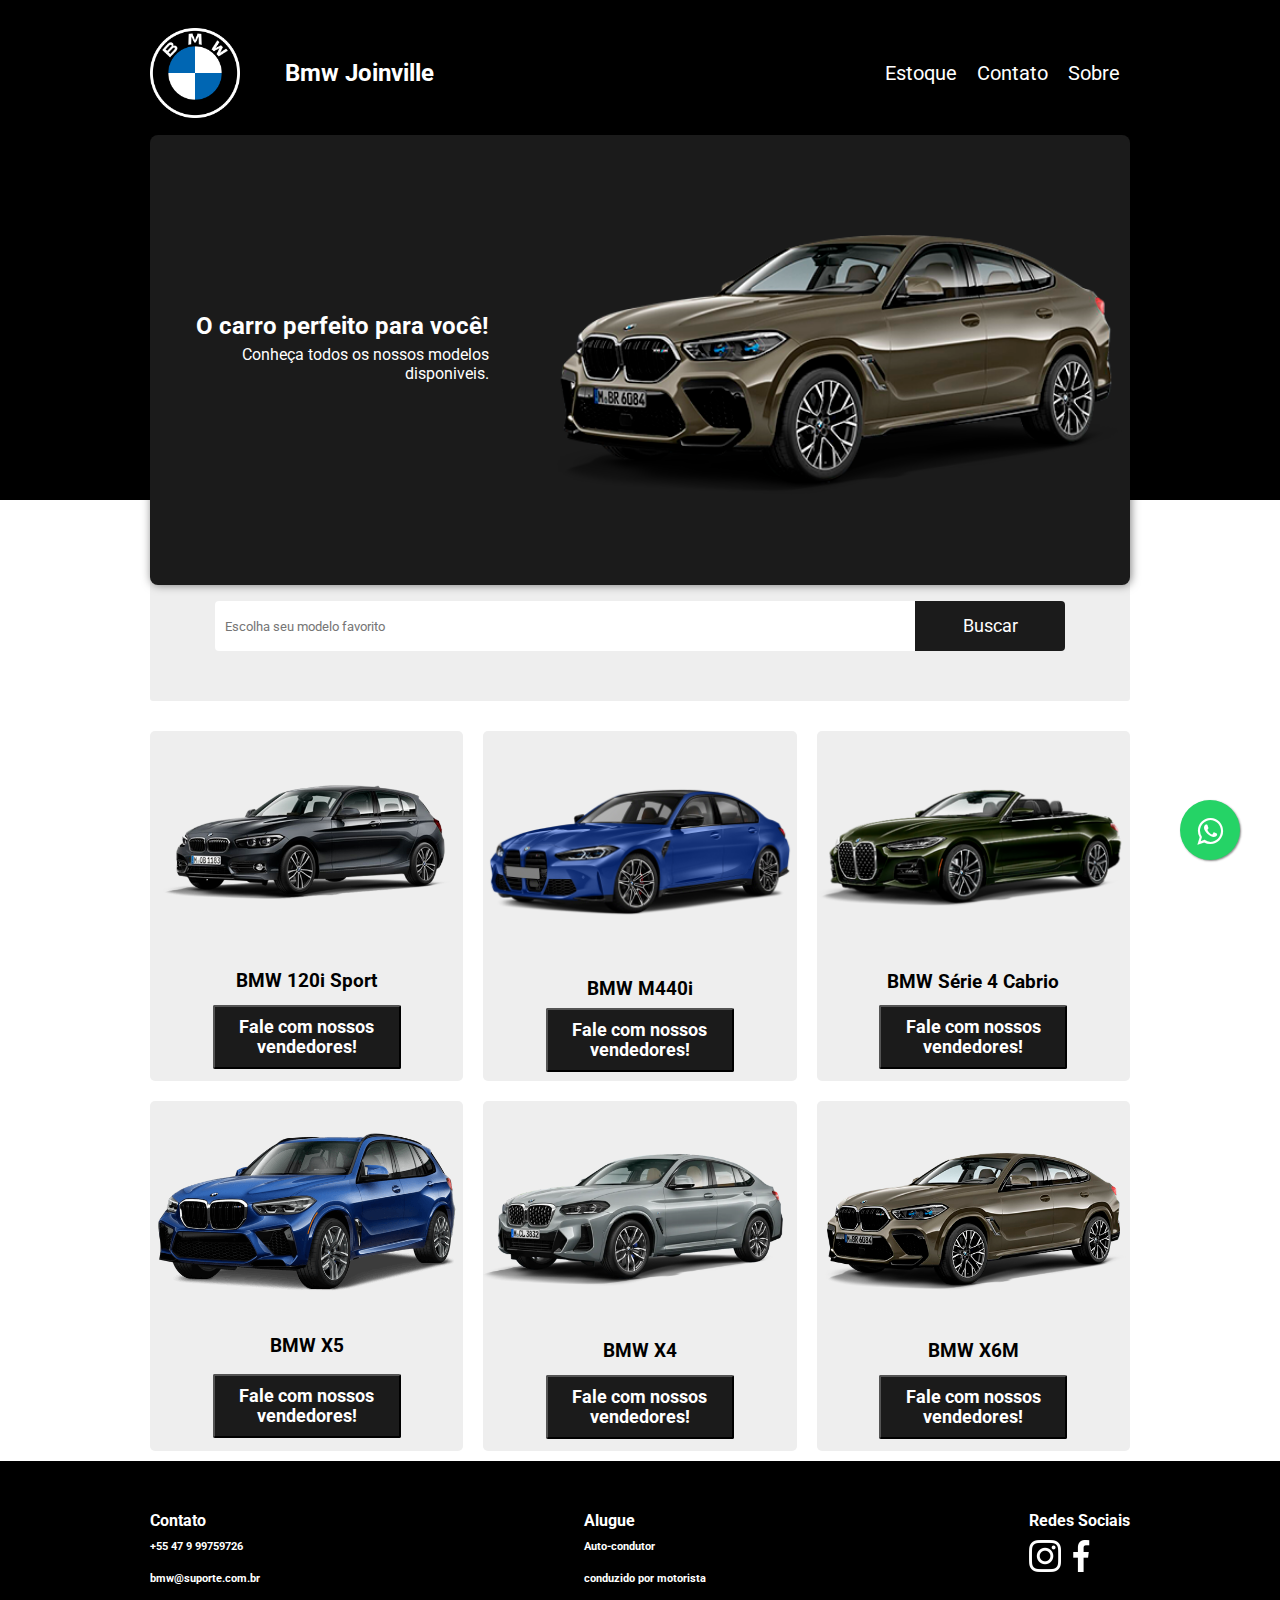
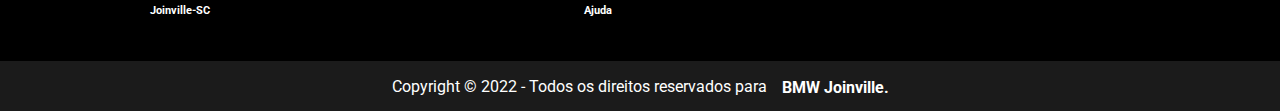
<file: webSite/index.html>
<!DOCTYPE html>
<html lang="en">

<head>
  <meta charset="UTF-8" />
  <meta http-equiv="X-UA-Compatible" content="IE=edge" />
  <meta name="viewport" content="width=device-width, initial-scale=1.0" />
  <title>Bmw joinville</title>
  <link rel="stylesheet" href="CSS_WebSite/styles.css" />
</head>

<body>
  <header>
    <div class="content">
      <nav>
        <img src="imgLogin/Logo BMW.png" alt="" width="90" height="90">
        <div class="navbar">
          <h2>Bmw Joinville</h2>
        </div>
        <div class="brand">
        </div>
        <ul>
          <li><a class="brand" href="#estoque">Estoque</a></li>
          <li><a class="brand" href="#contato">Contato</a></li>
          <li><a class="brand" href="sobre.html">Sobre</a></li>
        </ul>
      </nav>
      <div class="header-block">
        <div class="text">
          <h2>O carro perfeito para você!</h2>
          <p>
            Conheça todos os nossos modelos disponiveis.
          </p>
        </div>
        <img src="images/BMW X6 M Competition.png" alt="Car"/>
      </div>
    </div>
  </header>

  <section class="estoque" id="estoque">
    <div class="content">
      <div class="title-wrapper-estoque">
        <p>Find what you want</p>
        <h3>estoque</h3>
      </div>
      <div class="filter-card">
        <input type="text" class="search-input" placeholder="Escolha seu modelo favorito" />
        <button class="search-button">Buscar</button>
      </div>
      <head>
        <meta charset="UTF-8">
        <title>Botão WhatsApp - Canal TI</title>
        <link rel="stylesheet" href="https://cdnjs.cloudflare.com/ajax/libs/font-awesome/4.5.0/css/font-awesome.min.css">
        <style>
          .whatsapp-link {
            position: fixed;
            width: 60px;
            height: 60px;
            bottom: 40px;
            right: 40px;
            background-color: #25d366;
            color: #fff;
            border-radius: 50px;
            text-align: center;
            font-size: 30px;
            box-shadow: 1px 1px 2px #888;
            z-index: 1000;
          }
       
          .fa-whatsapp {
            margin-top: 16px;
          }
        </style>
      </head>
      <body>
        <a class="whatsapp-link" href="https://web.whatsapp.com/send?phone=5547996557600" target="_blank">
          <i class="fa fa-whatsapp"></i>
        </a>
      </body>
      <div class="card-wrapper">
          <div class="card-item">
            <img src="images/BMW Série 1.png" alt="Car" />
              <h3>
                BMW 120i Sport
              </h3>
                <button type="submit">Fale com nossos vendedores!</button>
          </div>

          <div class="card-item">
            <img src="images/BMW Série 3.png" alt="Car" />
              <h3>
                BMW M440i
              </h3>
                <button type="submit">Fale com nossos vendedores!</button>
          </div>

          <div class="card-item">
            <img src="images/BMW Série 4 Cabrio.jpg" alt="Car" />
              <h3>
                BMW Série 4 Cabrio
              </h3>
                <button type="submit">Fale com nossos vendedores!</button>
          </div>

          <div class="card-item">
            <img src="images/BMW X5.png" alt="Car" />
              <h3>
                BMW X5
              </h3>
                <button type="submit">Fale com nossos vendedores!</button>
          </div>

          <div class="card-item">
            <img src="images/BMW X4.png" alt="Car" />
              <h3>
                BMW X4
              </h3>
                <button type="submit">Fale com nossos vendedores!</button>
          </div>

          <div class="card-item">
            <img src="images/BMW X6 M Competition.png" alt="Car" />
              <h3>
                BMW X6M
              </h3>
                <button type="submit">Fale com nossos vendedores!</button>
          </div>
      </div>
    </div>
  </section>


  <footer>
    <div class="main">
      <div class="content footer-links">
        <div class="footer-contact" id="contato" >
          <h4>Contato</h4>
          <h6>+55 47 9 99759726</h6>
          <br>
          <h6>bmw@suporte.com.br</h6>
          <br>
          <h6>Joinville-SC</h6>
        </div>
        <div class="footer-rental">
          <h4>Alugue</h4>
          <h6>Auto-condutor</h6>
          <br>
          <h6>conduzido por motorista</h6>
          <br>
          <h6>Ajuda</h6>
        </div>
        <div class="footer-social">
          <h4>Redes Sociais</h4>
          <div class="social-icons">
            <img src="images/instagram.png" alt="Instagram" />
            <img src="images/facebook.png" alt="Facebook" />
          </div>
        </div>
      </div>
    </div>
    <div class="last">Copyright &copy; 2022 - Todos os direitos reservados para <strong>ﾠBMW Joinville.</strong></div>
  </footer>
</body>

</html>
</file>
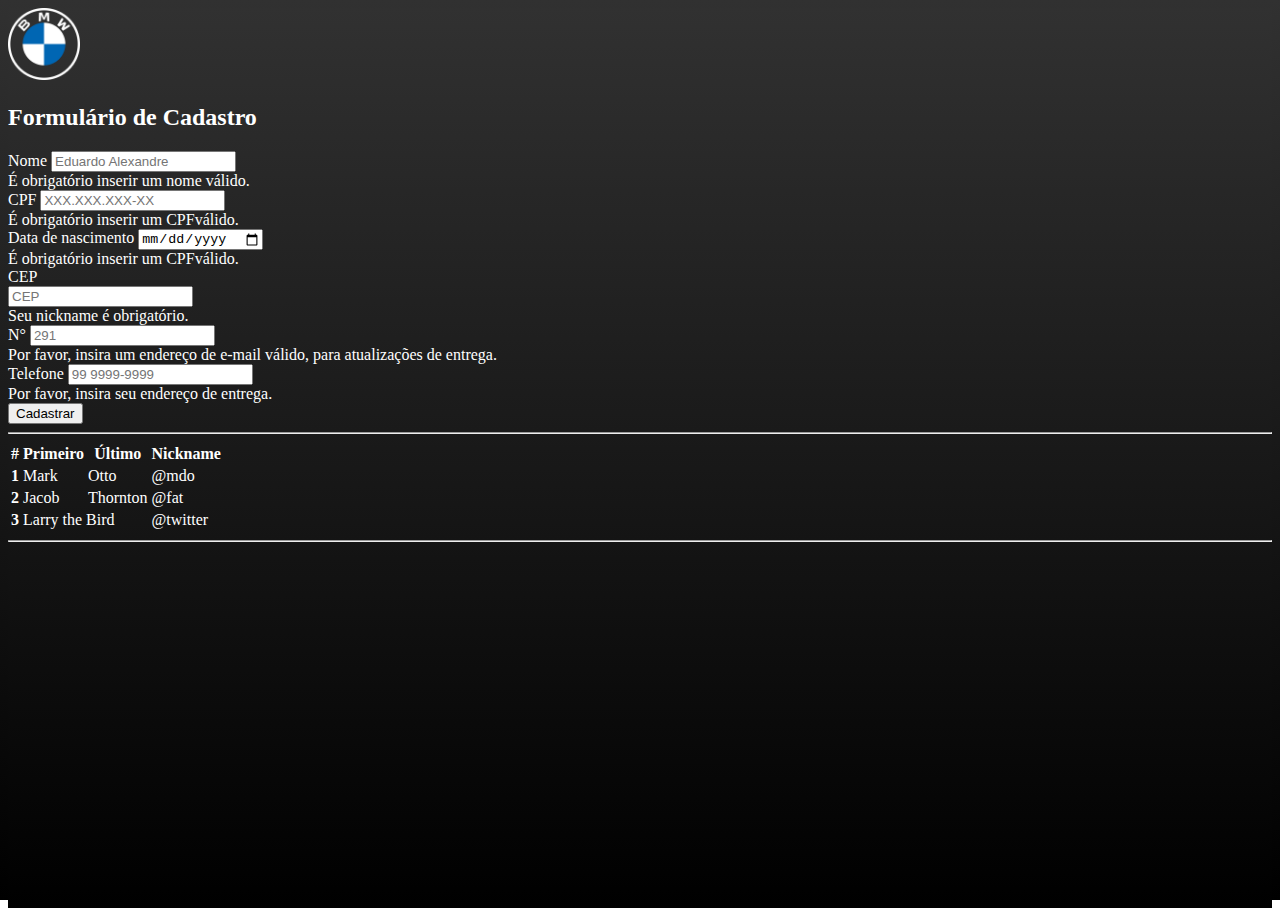
<file: cadastroCliente.html>
<!doctype html>
<html lang="pt-br">
  <head>
    <meta charset="utf-8">
    <meta name="viewport" content="width=device-width, initial-scale=1">
    <link href="https://cdn.jsdelivr.net/npm/bootstrap@5.1.3/dist/css/bootstrap.min.css" rel="stylesheet" integrity="sha384-1BmE4kWBq78iYhFldvKuhfTAU6auU8tT94WrHftjDbrCEXSU1oBoqyl2QvZ6jIW3" crossorigin="anonymous">
    <link rel="stylesheet" href="css/style.css">
    <title>Cadastro de clientes</title>
  </head>
  <body>
      
    <div class="container" >
      <div ></div>
        <div class="py-5 text-left">
          <img class="d-block mx-auto mb-4" src="imgLogin/Logo BMW.png" alt="" width="72" height="72">
          <h2>Formulário de Cadastro</h2>
        </div>
  
        <div class="row">

          <div class="col-md-12 order-md-1">
            <form class="needs-validation" novalidate>
              <div class="row">
                <div class="col-md-4 mb-3">
                  <label for="primeiroNome">Nome</label>
                  <input type="text" class="form-control" id="primeiroNome" placeholder="Eduardo Alexandre" value="" required>
                  <div class="invalid-feedback">
                    É obrigatório inserir um nome válido.
                  </div>
                </div>
                <div class="col-md-4 mb-3">
                  <label for="sobrenome">CPF</label>
                  <input type="number" class="form-control" id="CPF" placeholder="XXX.XXX.XXX-XX" value="" required>
                  <div class="invalid-feedback">
                    É obrigatório inserir um CPFválido.
                  </div>
                </div>
                <div class="col-md-4 mb-3">
                  <label for="sobrenome">Data de nascimento</label>
                  <input type="date" class="form-control" id="CPF"  value="" required>
                  <div class="invalid-feedback">
                    É obrigatório inserir um CPFválido.
                  </div>
                </div>
              </div>
  
              <div class="mb-3">
                <label for="nickname">CEP</label>
                <div class="input-group">
                  <input type="text" class="form-control" id="CEP" placeholder="CEP" required>
                  <div class="invalid-feedback" style="width: 100%;">
                    Seu nickname é obrigatório.
                  </div>
                </div>
              </div>
  
              <div class="mb-3">
                <label for="email">N°</label>
                <input type="email" class="form-control" id="numeroCasa" placeholder="291">
                <div class="invalid-feedback">
                  Por favor, insira um endereço de e-mail válido, para atualizações de entrega.
                </div>
              </div>
  
              <div class="mb-3">
                <label for="endereco">Telefone</label>
                <input type="text" class="form-control" id="telefone" placeholder="99 9999-9999" required>
                <div class="invalid-feedback">
                  Por favor, insira seu endereço de entrega.
                </div>
              </div>
                
              <button class="btn btn-primary btn-lg btn-block" type="submit">Cadastrar</button>
            </form>
              <hr class="mb-4">
              <table class="table table-hover table-dark">
                <thead>
                  <tr>
                    <th scope="col">#</th>
                    <th scope="col">Primeiro</th>
                    <th scope="col">Último</th>
                    <th scope="col">Nickname</th>
                  </tr>
                </thead>
                <tbody>
                  <tr>
                    <th scope="row">1</th>
                    <td>Mark</td>
                    <td>Otto</td>
                    <td>@mdo</td>
                  </tr>
                  <tr>
                    <th scope="row">2</th>
                    <td>Jacob</td>
                    <td>Thornton</td>
                    <td>@fat</td>
                  </tr>
                  <tr>
                    <th scope="row">3</th>
                    <td colspan="2">Larry the Bird</td>
                    <td>@twitter</td>
                  </tr>
                </tbody>
              </table>
              <hr class="mb-4">

          </div>
        </div>  
    </div>
    <script src="https://cdn.jsdelivr.net/npm/bootstrap@5.1.3/dist/js/bootstrap.bundle.min.js" integrity="sha384-ka7Sk0Gln4gmtz2MlQnikT1wXgYsOg+OMhuP+IlRH9sENBO0LRn5q+8nbTov4+1p" crossorigin="anonymous"></script>


  </body>
</html>
</file>
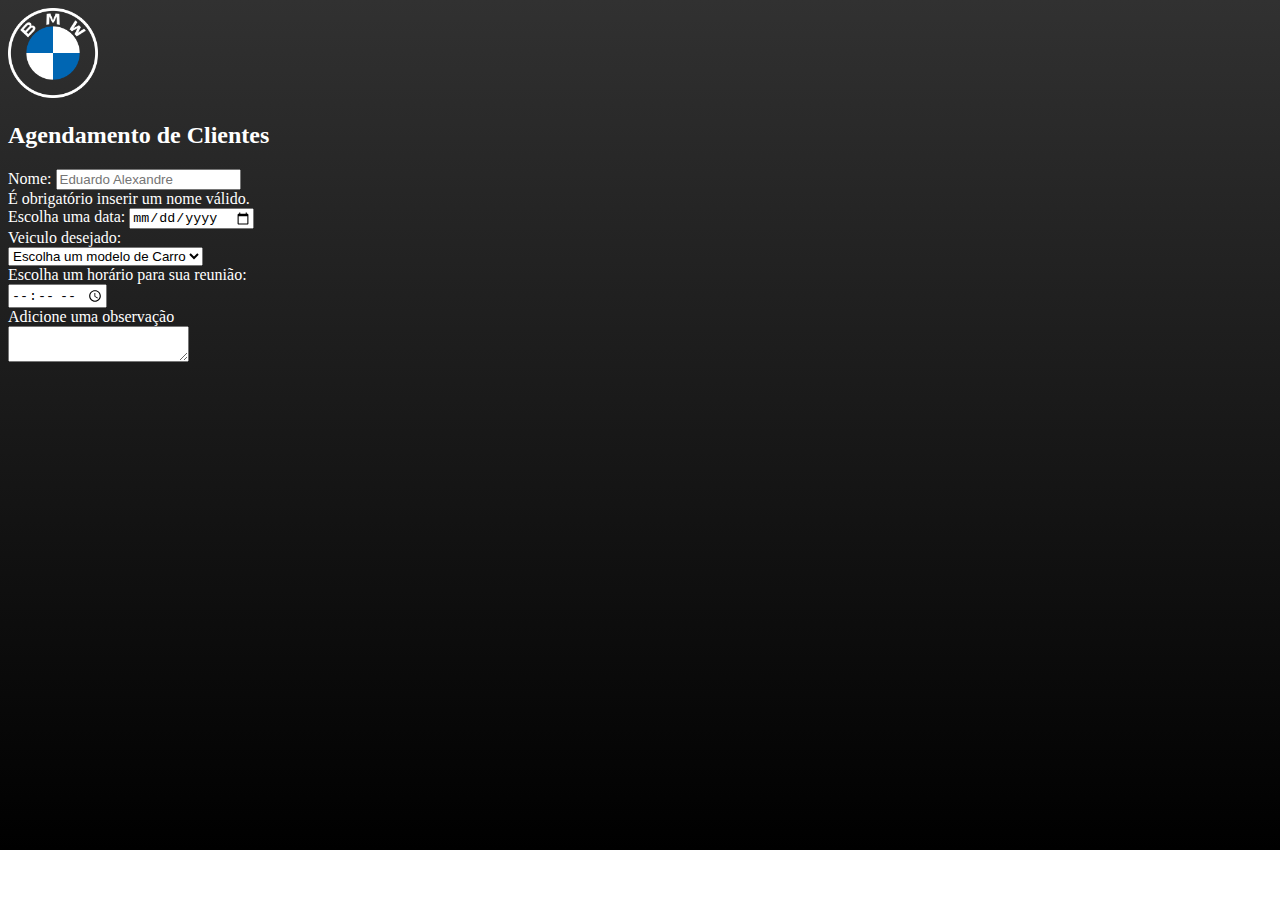
<file: tela principal/telaAgendamento.html>
<!doctype html>
<html lang="pt-br">

<head>
  <meta charset="utf-8">
  <meta name="viewport" content="width=device-width, initial-scale=1">
  <link href="https://cdn.jsdelivr.net/npm/bootstrap@5.1.3/dist/css/bootstrap.min.css" rel="stylesheet"
    integrity="sha384-1BmE4kWBq78iYhFldvKuhfTAU6auU8tT94WrHftjDbrCEXSU1oBoqyl2QvZ6jIW3" crossorigin="anonymous">
  <link rel="stylesheet" href="../CSS/telaAgendamento.css">
  <title>Cadastro de clientes</title>
</head>

<body>

  <div class="container">
    <div></div>
    <div class="py-5 text-left text-white">
      <img class="d-block mx-auto mb-3" src="../imgLogin/Logo BMW.png" alt="" width="90" height="90">
      <h2>Agendamento de Clientes</h2>
    </div>

    <div class="row">

      <div class="col-md-12 order-md-1">
        <form class="needs-validation" novalidate>
          <div class="row">
            <div class="col-md-4 mb-3" style="width: 100%;">
              <label for="primeiroNome">Nome:</label>
              <input type="text" class="form-control" id="primeiroNome" placeholder="Eduardo Alexandre" value=""
                required>
              <div class="invalid-feedback">
                É obrigatório inserir um nome válido.
              </div>
            </div>

            <div class="col-md-4 mb-3" style="width: 100%;">
              <label for="sobrenome">Escolha uma data:</label>
              <input type="date" class="form-control" value="" required>
            </div>



            <div class="form-row">
              <div class="form-group col-md-4" style="width: 100%;">
                <label for="inputState">Veiculo desejado:</label>
                <br>
                <select class="form-control">
                  <option>Escolha um modelo de Carro</option>
                  <option value="1">BMW Série 1</option>
                  <option value="2">BMW X6 M Competition</option>
                  <option value="3">BMW Série 3 Sedã</option>
                  <option value="4">BMW X5</option>
                  <option value="5">BMW Série 4 Cabrio</option>
                  <option value="6">BMW X4</option>
                  <option value="6">BMW Concept XM</option>
                </select>
              </div>
            </div>

            <div class="col-md-5 mb-3">
              <label for="appt">Escolha um horário para sua reunião:</label>
              <br>
              <input type="time" id="appt" name="appt" min="09:00" max="18:00" required>
            </div>
        </form>

        <div class="obs">
          <label for="exampleFormControlTextarea1">Adicione uma observação</label>
          <br>
          <textarea class="form-control"></textarea>
        </div>
        

      </div>
    </div>
  </div>
  <script src="https://cdn.jsdelivr.net/npm/bootstrap@5.1.3/dist/js/bootstrap.bundle.min.js"
    integrity="sha384-ka7Sk0Gln4gmtz2MlQnikT1wXgYsOg+OMhuP+IlRH9sENBO0LRn5q+8nbTov4+1p"
    crossorigin="anonymous"></script>


</body>

</html>
</file>
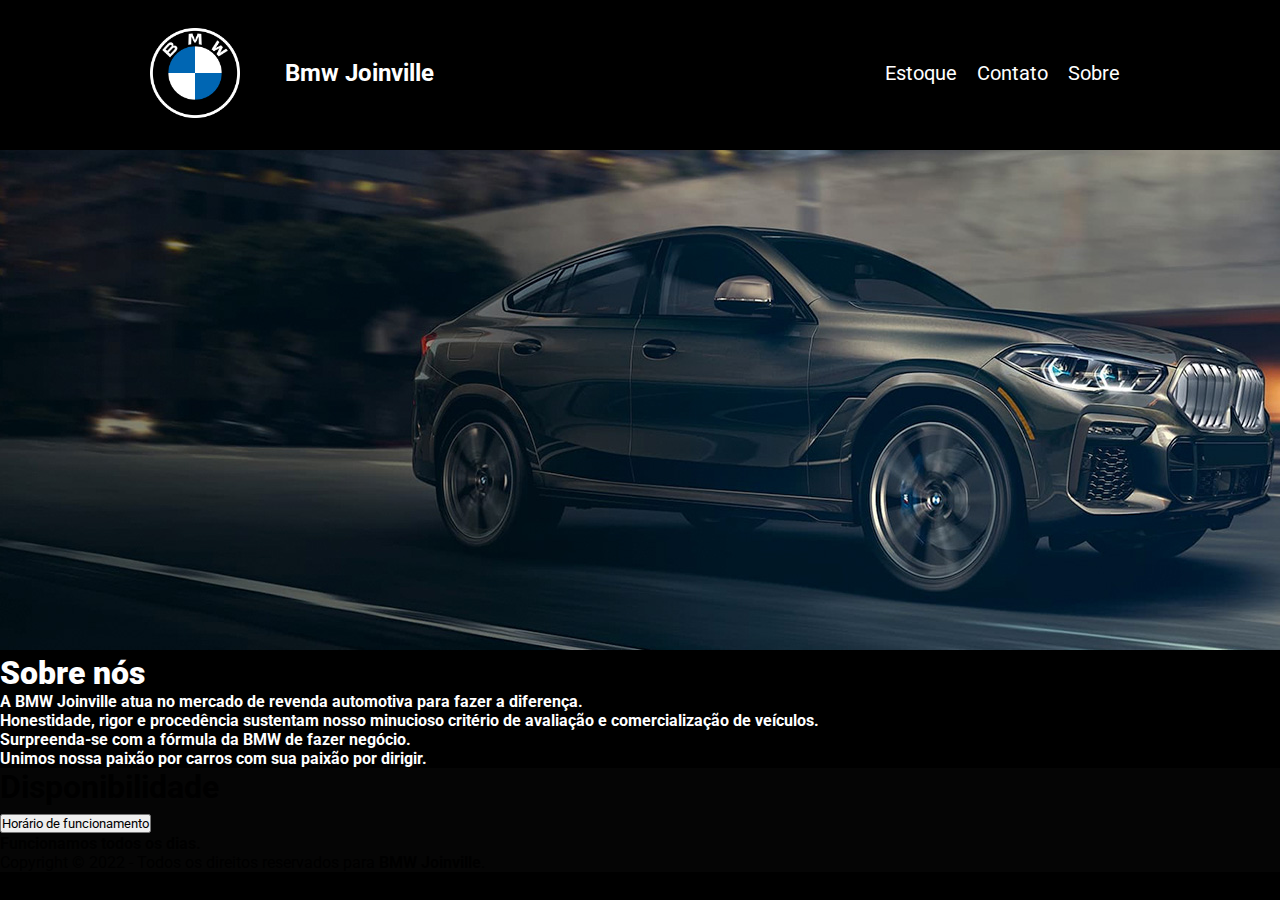
<file: webSite/sobre.html>
<!DOCTYPE html>
<html lang="pt-br">
<head>
    <meta charset="UTF-8">
    <meta http-equiv="X-UA-Compatible" content="IE=edge">
    <meta name="viewport" content="width=device-width, initial-scale=1.0">
    <link href="https://cdn.jsdelivr.net/npm/bootstrap@5.1.3/dist/css/bootstrap.min.css" rel="stylesheet" integrity="sha384-1BmE4kWBq78iYhFldvKuhfTAU6auU8tT94WrHftjDbrCEXSU1oBoqyl2QvZ6jIW3" crossorigin="anonymous">
    <link rel="stylesheet" href="CSS_WebSite/sobre.css">
    <title>Sobre</title>
</head>
<body>
  <header>
    <div class="content">
      <nav>
        <img src="imgLogin/Logo BMW.png" alt="" width="90" height="90">
        <div class="navbar">
          <h2>Bmw Joinville</h2>
        </div>
        <div class="brand">
        </div>
        <ul>
          <li><a class="brand" href="index.html">Estoque</a></li>
          <li><a class="brand" href="index.html">Contato</a></li>
          <li><a class="brand" href="#sobre">Sobre</a></li>
        </ul>
      </nav>
  </header>

<div id="carouselExampleSlidesOnly" class="carousel slide" data-bs-ride="carousel">
  <div class="carousel-inner">
    <div class="carousel-item active">
      <img src="images/2021-BMW-X6-header.jpg" class="d-block w-100" alt="...">
    </div>
  </div>
</div>

<div class="container">
  <div class="py-5 px-5">
    <div class="text-center pb-5">
        <h1 id="sobre"><strong>Sobre nós</strong></h1>
    </div>  
    <div id="sobre">
        <h4>A BMW Joinville atua no mercado de revenda automotiva para fazer a diferença.</h4>
        <h4>Honestidade, rigor e procedência sustentam nosso minucioso critério de avaliação e comercialização de veículos.</h4>
        <h4>Surpreenda-se com a fórmula da BMW de fazer negócio.</h4>
        <h4>Unimos nossa paixão por carros com sua paixão por dirigir.</h4>
    </div>
  </div>
</div>

<!-- sections avisos -->
<section class="py-5">
    <div class="row">
        <div class="col-sm-12 text-white text-center my-3">
            <h1>Disponibilidade</h1>
        </div>
    </div>
    <div class="text-center">
        <div class="row">
            <div class="col-sm-12 bg-dark text-white py-3">
                <div class="accordion" id="accordionPanelsStayOpenExample">
                    <div class="accordion-item text-white bg-dark">
                        <h2 class="accordion-header text-white" id="panelsStayOpen-headingOne">
                        <button class="accordion-button text-white bg-secondary" type="button" data-bs-toggle="collapse" data-bs-target="#panelsStayOpen-collapseOne" aria-expanded="true" aria-controls="panelsStayOpen-collapseOne">
                            Horário de funcionamento
                        </button>
                        </h2>
                        <div id="panelsStayOpen-collapseOne" class="accordion-collapse collapse show" aria-labelledby="panelsStayOpen-headingOne">
                        <div class="accordion-body">
                            <strong>Funcionamos todos os dias.</strong>
                        </div>
                        </div>
                    </div>
                    </div>
                    </div>
                </div>
            </div>
    </div>
</section>

<!-- footer -->
<footer>
    <div class="container-fluid">
        <div class="row">
            <div class="col-sm-12 text-white py-3">
                <p class="mb-0">Copyright &copy; 2022 - Todos os direitos reservados para <strong>BMW Joinville</strong>.</p>
            </div>
        </div>
    </div>
</footer>
</body>
</html>
</file>
<file: css/style.css>
body,html {
    height: 100%;
    background-repeat: no-repeat;
    background-image: linear-gradient(rgb(49, 49, 49), rgb(0, 0, 0));
    color: white;
}
.erro{
    color: white;
}
.erro1{
    padding-top: 50px;
    text-align: center;
    align-items: stretch;
        
}
</file>
<file: CSS/telaAgendamento.css>
body{
    height: 834px;
    width:100%;
    background-repeat: no-repeat;
    background-image: linear-gradient(rgb(49, 49, 49), rgb(0, 0, 0));
    color: white;
}

.btn.btn-lg.btn-primary{
    background-color: aliceblue;
    color: black;
    border-color: aliceblue;
    margin: 5px;
}
</file>
<file: webSite/CSS_WebSite/styles.css>
/* font importing */
@import url("https://fonts.googleapis.com/css2?family=Roboto:wght@400;700&display=swap");

/* reseting css rules */
* {
  margin: 0px;
  padding: 0px;
  box-sizing: border-box;
  outline: none;
  font-family: "Roboto", sans-serif;
}
:root {
  --orange: #000000;
  --blue: #1b1b1b;
  --gray: #eeeeee;
}

html,
body {
  width: 100%;
  overflow-x: hidden;
}

header {
  width: 100%;
  height: 500px;
  background: var(--orange);
}

.content {
  max-width: 1000px;
  min-width: 500px;
  margin: 0 auto;
  display: flex;
  flex-direction: column;
  padding: 10px;
}
.navbar{
  color: white;
  text-align: left;
  width: 500px;
}

nav {
  width: 100%;
  height: 125px;
  display: flex;
  flex-direction: row;
  align-items: center;
  justify-content: space-between;
}

.brand {
  font-size: 20px;
  color: white;
  cursor: pointer;
}

nav ul {
  display: flex;
  flex-direction: row;
}

nav ul li {
  list-style: none;
  padding: 10px;
  cursor: pointer;
}

nav ul li a {
  color: var(--blue);
  text-decoration: none;
}

nav ul li a:hover {
  color: #00285f83;
}

nav ul button {
  border: 1px solid var(--blue);
  background: transparent;
  padding: 8px 40px;
  cursor: pointer;
  margin-left: 30px;
  color: var(--blue);
  font-weight: bold;
  border-radius: 4px;
}

nav ul button:hover {
  transition: background, color 0.6s;
  background: var(--blue);
  color: white;
}

.content .header-block {
  max-width: 1000px;
  min-width: 300px;
  height: 450px;
  background: var(--blue);
  border-radius: 8px;
  box-shadow: 1px 0px 10px 0px rgba(0, 0, 0, 0.5);
  -webkit-box-shadow: 1px 0px 10px 0px rgba(0, 0, 0, 0.5);
  -moz-box-shadow: 1px 0px 10px 0px rgba(0, 0, 0, 0.5);
  position: relative;
  z-index: 10;
  padding: 10px;
}

.header-block img {
  width: 60%;
  position: absolute;
  right: 0%;
  bottom: 5%;
}

.header-block .text {
  position: absolute;
  bottom: 45%;
  left: 6%;
}

.header-block .text h2 {
  color: white;
  margin-bottom: 5px;
  text-align: right;
  transform: translateX(-20px);
  transition: transform 0.5s;
}

.header-block .text p {
  max-width: 300px;
  color: white;
  text-align: right;
  transform: translateX(-20px);
  transition: transform 0.4s;
}

/* Product Catalog */

section .catalog {
  width: 100vw;
  padding: 100px;
}

section .filter-card {
  width: 980px;
  height: 150px;
  background: var(--gray);
  border-radius: 3px;
  margin: 0 auto;
  display: flex;
  flex-direction: row;
  align-items: center;
  justify-content: center;
}

.search-input {
  width: 700px;
  height: 50px;
  border: none;
  border-radius: 4px 0px 0px 4px;
  text-indent: 10px;
}

.search-button {
  width: 150px;
  height: 50px;
  border-radius: 0px 4px 4px 0px;
  border: none;
  background: var(--blue);
  color: white;
  cursor: pointer;
  font-size: 1.1em;
  transition: 0.2s ease;
}

.search-button:hover {
  background: #dedede;
  color: var(--blue);
}

.title-wrapper-catalog {
  margin-top: 200px;
  padding-bottom: 20px;
}

section .card-wrapper {
  max-width: 1000px;
  height: 90%;
  display: grid;
  grid-template-columns: repeat(auto-fill, minmax(270px, 1fr));
  grid-gap: 20px;
  padding-top: 30px;
}

section .card-item {
  height: 350px;
  background: var(--gray);
  border-radius: 5px;
  display: flex;
  flex-direction: column;
  align-items: center;
  justify-content: space-around;
}

.card-content {
  height: 18%;
  display: flex;
  flex-direction: column;
  align-items: center;
  justify-content: space-around;
  display: inline;
}

.card-item img {
  width: 100%;
}

.card-item h4 {
  width: 90%;
}

.card-item p {
  width: 90%;
  font-style: italic;
  color: #4f4f4f70;
}

.card-item button {
  width: 60%;
  padding: 10px;
  background: var(--blue);
  border-radius: 2px;
  color: white;
  font-weight: bold;
  font-size: 1.1em;
  cursor: pointer;
  transition: 0.3s ease;
  margin-bottom: 5px;
  display: block;
}

.card-item button:hover {
  background: #7e7e7e;
  color: var(--blue);
}

/* About */

.about {
  width: 100%;
  height: 100%;
  display: flex;
  align-items: center;
  justify-content: center;
  padding: 50px 10px;
}

.about-content {
  max-width: 1000px;
  min-width: 300px;
  height: 600px;
  background: #dedede3b;
  margin: 0 auto;
  border-radius: 8px;
  z-index: 10;
  padding: 10px;
  display: flex;
  flex-direction: row;
  align-items: center;
  justify-content: space-between;
}

.left {
  width: 25%;
  min-width: 300px;
  height: 100%;
  background: #000000a1;
  border-radius: 8px;
}

.right {
  width: 65%;
  height: 100%;
  display: flex;
  flex-direction: column;
  align-items: flex-start;
  justify-content: flex-start;
  padding-top: 10%;
}

.right h3 {
  text-align: right;
  width: 90%;
  margin-bottom: 20px;
}

.right p {
  max-width: 90%;
  font-size: 1em;
  letter-spacing: 2px;
  text-align: right;
  color: rgba(0, 0, 0, 0.4);
}

/* Features */
.features {
  width: 100%;
  height: 100%;
  background: var(--gray);
  display: flex;
  align-items: center;
  justify-content: center;
  padding: 50px 0px;
}

.title-wrapper-features {
  padding: 20px 0px;
}

.feature-card-block {
  max-width: 1000px;
  min-width: 300px;
  height: 600px;
  background: white;
  margin: 0 auto;
  border-radius: 8px;
  z-index: 10;
  padding: 50px;
  display: grid;
  grid-template-columns: repeat(auto-fill, minmax(420px, 1fr));
  grid-gap: 30px;
}

.feature-card-item {
  max-width: 420px;
  height: 150px;
  display: flex;
  flex-direction: row;
  align-items: center;
  justify-content: space-around;
  border: 1px solid #dedede3b;
  border-radius: 4px;
}

.feature-text-content {
  max-width: 60%;
  margin: 5px;
}

.feature-card-item img {
  width: 64px;
  height: 64px;
}

/* Footer */
footer {
  width: 100%;
  height: 250px;
}

footer .main {
  width: 100%;
  height: 200px;
  background: var(--orange);
  padding: 20px 10px;
}

.footer-links {
  max-width: 1000px;
  min-width: 300px;
  display: flex;
  flex-direction: row;
  justify-content: space-between;
  margin-top: 20px;
}

.footer-company,
.footer-rental,
.footer-contact,
.footer-social {
  color: white;
  height: 100%;
  min-height: 100px;
}

.footer-links h4 {
  margin-bottom: 10px;
}

.footer-links {
  margin-bottom: 8px;
}

.main .footer-social img {
  width: 32px;
  height: 32px;
}

footer .last {
  width: 100%;
  height: 50px;
  background: var(--blue);
  color: white;
  display: flex;
  align-items: center;
  justify-content: center;
}

/* Responsive adjustments */

@media (max-width: 576px) {
  nav ul li {
    display: none;
  }

  .header-block img {
    width: 70%;
    position: absolute;
    right: 16%;
    top: 30%;
  }

  .header-block .text {
    position: absolute;
    bottom: 10%;
    left: 15;
  }

  section .filter-card {
    width: 390px;
    padding: 0px 10px;
  }

  .search-input {
    max-width: 700px;
    min-width: 240px;
  }

  .search-button {
    max-width: 150px;
    min-width: 80px;
  }

  .about {
    margin-top: 100px;
  }

  .title-wrapper-about {
    margin-bottom: 20px;
  }
  .about-content {
    flex-direction: column;
    height: 100%;
  }
  .left {
    display: none;
  }
  .right {
    width: 90%;
  }

  .right p {
    width: 100%;
    margin: 0px;
    text-align: left;
  }

  .features {
    height: 100%;
  }

  .feature-card-block {
    height: 100%;
    display: flex;
    flex-direction: column;
  }

  footer {
    height: 100%;
  }

  footer .main {
    height: 100%;
  }

  .footer-links {
    flex-direction: column;
    padding-left: 10%;
  }
}
</file>
<file: webSite/CSS_WebSite/sobre.css>
/* font importing */
@import url("https://fonts.googleapis.com/css2?family=Roboto:wght@400;700&display=swap");

/* reseting css rules */
* {
  margin: 0px;
  padding: 0px;
  box-sizing: border-box;
  outline: none;
  font-family: "Roboto", sans-serif;
}

.row{
    background-color: #050505;
}

:root {
  --orange: rgb(0, 0, 0);
  --blue: #131313;
  --gray: #dadada;
}

html,
body {
  width: 100%;
  overflow-x: hidden;
  background-color: black;
}

.container {
    background-color: black;
    color: white;
}

header {
  width: 100%;
  height: 150px;
  background: var(--orange);
}

.content {
  max-width: 1000px;
  min-width: 500px;
  margin: 0 auto;
  display: flex;
  flex-direction: column;
  padding: 10px;
}
.navbar{
  color: white;
  text-align: left;
  width: 500px;
}

nav {
  width: 100%;
  height: 125px;
  display: flex;
  flex-direction: row;
  align-items: center;
  justify-content: space-between;
}

.brand {
  font-size: 20px;
  color: white;
  cursor: pointer;

}

nav ul {
  display: flex;
  flex-direction: row;
}

nav ul li {
  list-style: none;
  padding: 10px;
  cursor: pointer;
}

nav ul li a {
  color: var(--blue);
  text-decoration: none;
}

nav ul li a:hover {
  color: #00285f83;
}

nav ul button {
  border: 1px solid var(--blue);
  background: transparent;
  padding: 8px 40px;
  cursor: pointer;
  margin-left: 30px;
  color: var(--blue);
  font-weight: bold;
  border-radius: 4px;
}

nav ul button:hover {
  transition: background, color 0.6s;
  background: var(--blue);
  color: white;
}

.content .header-block {
  max-width: 1000px;
  min-width: 300px;
  height: 450px;
  background: var(--blue);
  border-radius: 8px;
  box-shadow: 1px 0px 10px 0px rgba(0, 0, 0, 0.5);
  -webkit-box-shadow: 1px 0px 10px 0px rgba(0, 0, 0, 0.5);
  -moz-box-shadow: 1px 0px 10px 0px rgba(0, 0, 0, 0.5);
  position: relative;
  z-index: 10;
  padding: 10px;
}

.header-block img {
  width: 60%;
  position: absolute;
  right: 0%;
  bottom: 5%;
}

.header-block .text {
  position: absolute;
  bottom: 45%;
  left: 6%;
}

.header-block .text h2 {
  color: white;
  margin-bottom: 5px;
  text-align: right;
  transform: translateX(-20px);
  transition: transform 0.5s;
}

.header-block .text p {
  max-width: 300px;
  color: white;
  text-align: right;
  transform: translateX(-20px);
  transition: transform 0.4s;
}

/* Footer */
footer {
  width: 100%;
  height: 40px;
}

footer .main {
  width: 100%;
  height: 200px;
  background: var(--orange);
  padding: 20px 10px;
}

.footer-links {
  max-width: 1000px;
  min-width: 300px;
  display: flex;
  flex-direction: row;
  justify-content: space-between;
  margin-top: 20px;
}

.footer-company,
.footer-rental,
.footer-contact,
.footer-social {
  color: white;
  height: 100%;
  min-height: 100px;
}

.footer-links h4 {
  margin-bottom: 10px;
}

.footer-links {
  margin-bottom: 8px;
}

.main .footer-social img {
  width: 32px;
  height: 32px;
}

footer .last {
  width: 100%;
  height: 50px;
  background: var(--blue);
  color: white;
  display: flex;
  align-items: center;
  justify-content: center;
}

/* Responsive adjustments */

@media (max-width: 576px) {
  nav ul li {
    display: none;
  }

  .header-block img {
    width: 70%;
    position: absolute;
    right: 16%;
    top: 30%;
  }

  .header-block .text {
    position: absolute;
    bottom: 10%;
    left: 15;
  }

  section .filter-card {
    width: 390px;
    padding: 0px 10px;
  }

  .search-input {
    max-width: 700px;
    min-width: 240px;
  }

  .search-button {
    max-width: 150px;
    min-width: 80px;
  }

  .about {
    margin-top: 100px;
  }

  .title-wrapper-about {
    margin-bottom: 20px;
  }
  .about-content {
    flex-direction: column;
    height: 100%;
  }
  .left {
    display: none;
  }
  .right {
    width: 90%;
  }

  .right p {
    width: 100%;
    margin: 0px;
    text-align: left;
  }

  .features {
    height: 100%;
  }

  .feature-card-block {
    height: 100%;
    display: flex;
    flex-direction: column;
  }

  footer {
    height: 100%;
  }

  footer .main {
    height: 100%;
  }

  .footer-links {
    flex-direction: column;
    padding-left: 10%;
  }
}
</file>
